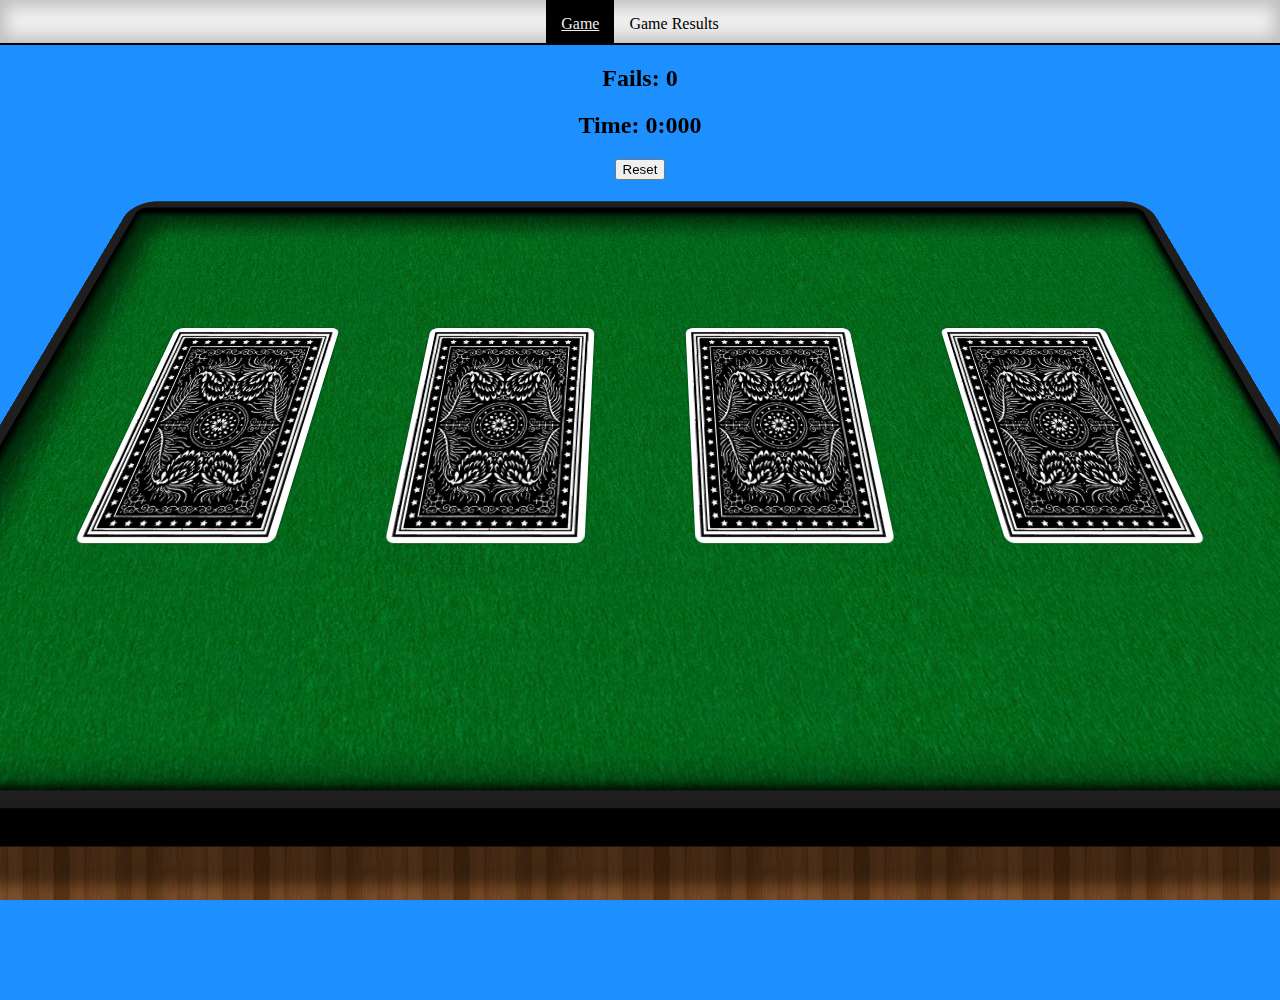
<file: index.html>
<!DOCTYPE html>
<html lang="en">

<head>
  <meta charset="UTF-8" />
  <meta http-equiv="X-UA-Compatible" content="IE=edge" />
  <meta name="viewport" content="width=device-width, initial-scale=1.0" />
  <title> Card Game</title>
  <link rel="stylesheet" href="css/game.css">
</head>

<body>
  <header>
    <nav class="nav-bar">
      <a href="game.html" class="active">
        <div>Game</div>
      </a>
      <a href="game-results.html">
        <div>
          Game Results
        </div>
      </a>
    </nav>
  </header>

  <div class="bg-overlay" style="display: none">
    <div class="win-modal">
      <h2></h2>
      <br>
      <div class="win-modal__save-score">
        <div class="form">
          <label for="score">Name:</label>
          <input name="score" type="text">
          <button onclick="submitScore()">Click here to save score</button>
        </div>
        <div class="saved" style="display:none;">
          SAVED!
        </div>
      </div>
      <br>
      <button onclick="playAgain()">Play Again</button>
    </div>
  </div>

  <div class="game-container">
    <div class="game-ui">
      <h2>Fails: <span id="attempts"></span></h2>
      <h2>
        Time: <span id="timer">0:000</span>
      </h2>
      <button onclick="resetGame()">
        Reset
      </button>
    </div>
    <div class="game">
      <div class="perspective">
        <div class="card-container">
        </div>
        <div class="table-texture">
        </div>
      </div>
    </div>
  </div>
  <script type="text/javascript" src="scripts/util.js"></script>
  <script type="text/javascript" src="scripts/game/timer.js"></script>
  <script type="text/javascript" src="scripts/game/game.js"></script>
  <script>setGame()</script>
</body>

</html>
</file>
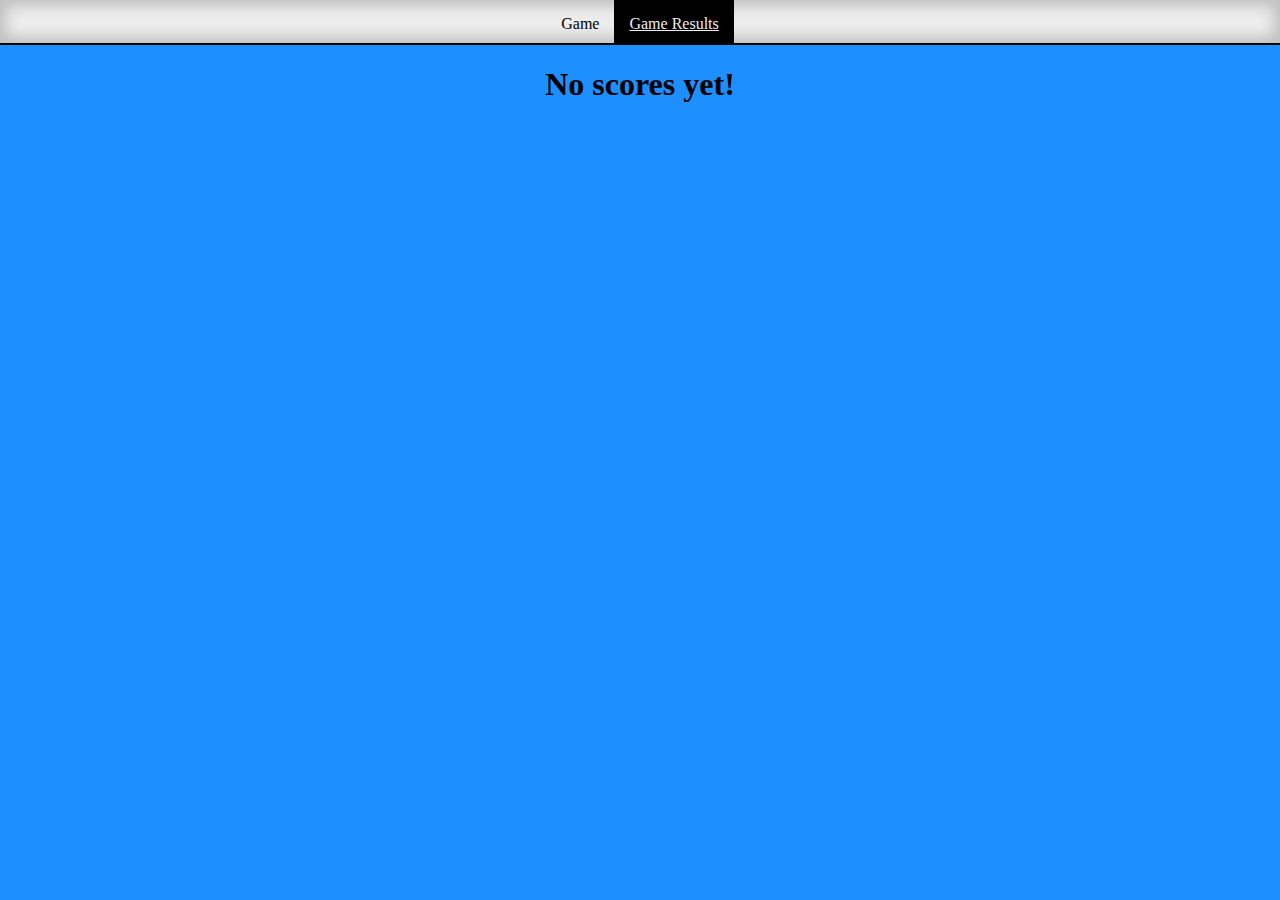
<file: game-results.html>
<!DOCTYPE html>
<html lang="en">

<head>
  <meta charset="UTF-8" />
  <meta http-equiv="X-UA-Compatible" content="IE=edge" />
  <meta name="viewport" content="width=device-width, initial-scale=1.0" />
  <title>Game Results</title>
  <link rel="stylesheet" href="css/results.css">
</head>

<body>
  <header>
    <nav class="nav-bar">

      <a href="index.html">
        <div>Game</div>
      </a>
      <a href="game-results.html" class="active">
        <div>
          Game Results
        </div>
      </a>
    </nav>
  </header>
  <div class="result-container"></div>
  <script type="text/javascript" src="scripts/util.js"></script>
  <script type="text/javascript" src="scripts/game/game-results.js"></script>
</body>

</html>
</file>
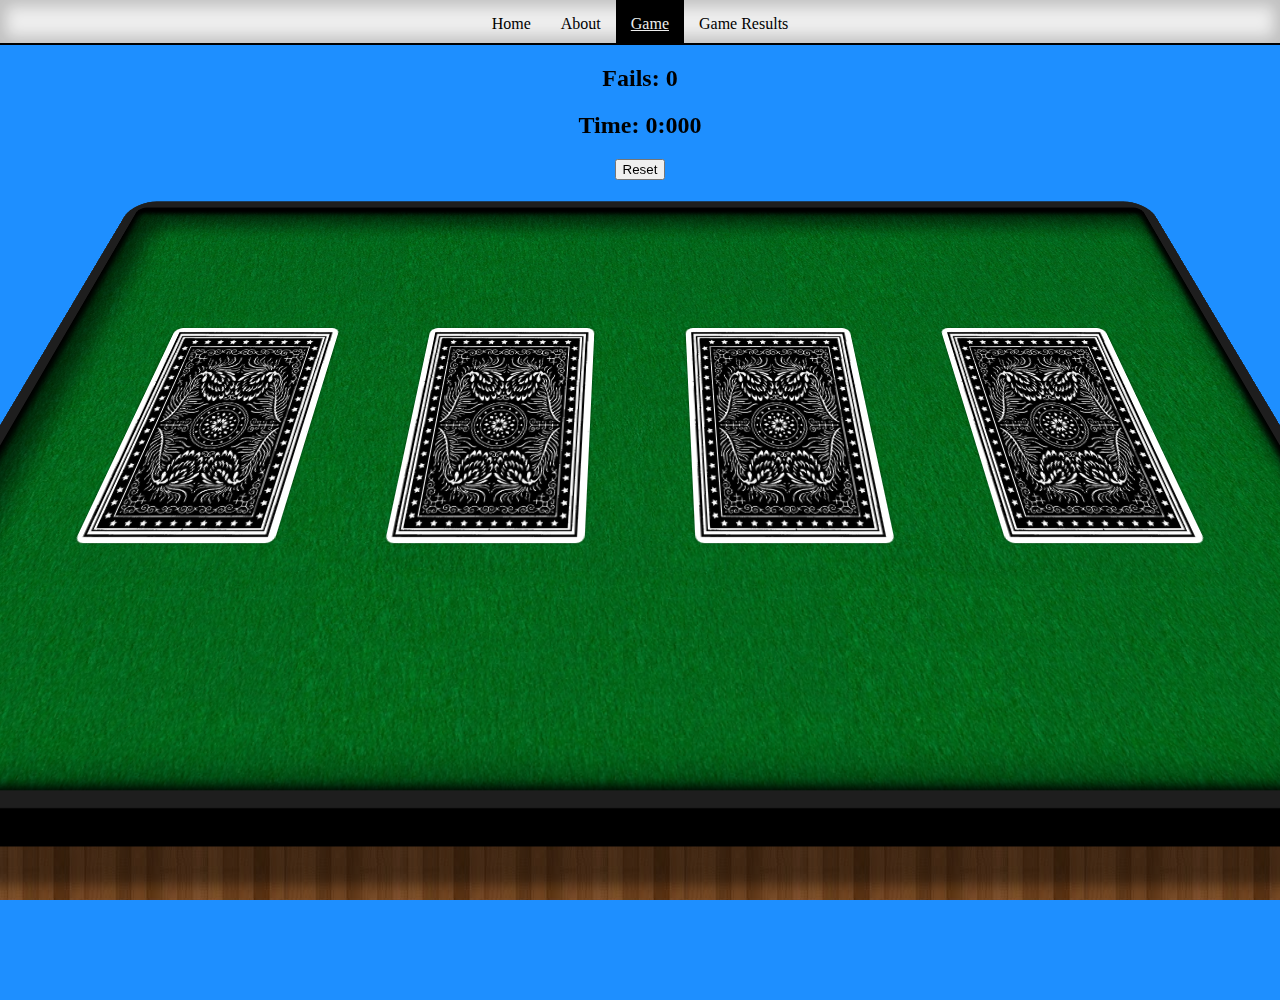
<file: 01_prueba_nivel/game.html>
<!DOCTYPE html>
<html lang="en">

<head>
  <meta charset="UTF-8" />
  <meta http-equiv="X-UA-Compatible" content="IE=edge" />
  <meta name="viewport" content="width=device-width, initial-scale=1.0" />
  <title>Prueba de Nivel - Card Game</title>
  <link rel="stylesheet" href="css/game.css">
</head>

<body>
  <header>
    <nav class="nav-bar">
      <a href="index.html">
        <div>
          Home
        </div>
      </a>
      <a href="about.html">
        <div>
          About
        </div>
      </a>
      <a href="game.html" class="active">
        <div>Game</div>
      </a>
      <a href="game-results.html">
        <div>
          Game Results
        </div>
      </a>
    </nav>
  </header>

  <div class="bg-overlay" style="display: none">
    <div class="win-modal">
      <h2></h2>
      <br>
      <div class="win-modal__save-score">
        <div class="form">
          <label for="score">Name:</label>
          <input name="score" type="text">
          <button onclick="submitScore()">Click here to save score</button>
        </div>
        <div class="saved" style="display:none;">
          SAVED!
        </div>
      </div>
      <br>
      <button onclick="playAgain()">Play Again</button>
    </div>
  </div>

  <div class="game-container">
    <div class="game-ui">
      <h2>Fails: <span id="attempts"></span></h2>
      <h2>
        Time: <span id="timer">0:000</span>
      </h2>
      <button onclick="resetGame()">
        Reset
      </button>
    </div>
    <div class="game">
      <div class="perspective">
        <div class="card-container">
        </div>
        <div class="table-texture">
        </div>
      </div>
    </div>
  </div>
  <script type="text/javascript" src="scripts/util.js"></script>
  <script type="text/javascript" src="scripts/game/timer.js"></script>
  <script type="text/javascript" src="scripts/game/game.js"></script>
  <script>setGame()</script>
</body>

</html>
</file>
<file: css/game.css>
@import "common.css";

.game-container {
    width: 100%;
    height: 100%;
    position: relative;
}

.game-ui {
    position: absolute;
    top: 0;
    left: 0;
    width: 100%;
    z-index: 1;
    text-align: center;
}

.game {
    padding-top: 35px;
}

.perspective {
    perspective: 555px;
    transform-style: preserve-3d;
}

.card-container {
    position: relative;
    border: 12px solid rgb(30, 30, 30);
    background-image: url("./../img/game/table-texture.jpg");
    margin: 0 auto;
    transform: rotateX(25deg);
    display: flex;
    justify-content: center;
    align-items: center;
    height: 666px;
    border-radius: 30px;
    min-width: fit-content;
    box-shadow: 0px 25px 0 0 rgba(0, 0, 0, 1);
}

.card-container::after {
    z-index: -1;
    position: absolute;
    content: "";
    border-radius: 10px;
    width: 100%;
    height: 100%;
    box-shadow: 0px 5px 7px 7px rgba(0, 0, 0, 1) inset;
}
.card-container::before {
    z-index: -1;
    position: absolute;
    content: "";
    border-radius: 10px;
    width: 100%;
    height: 100%;
    box-shadow: 14px 14px 30px 20px rgba(0, 0, 0, 0.6) inset;
}

.table-texture {
    box-shadow: -100px 50px 12px 65px rgba(0, 0, 0, 0.4) inset;
    background-image: url("./../img/game/wood-texture.jpg");
    height: 230px;
    width: 200%;
}

.card__back,
.card__front {
    position: absolute;
    backface-visibility: hidden;
    top: 0;
    left: 0;
    width: 100%;
    height: 100%;
    border-radius: 8px;
    overflow: hidden;
}

.card__back img {
    width: 100%;
    height: 100%;
}

.card__front {
    transform: rotateY(180deg);
    background-color: white;
    display: flex;
    justify-content: center;
    align-items: center;
}

.card {
    margin: 0 50px;
    position: relative;
    height: 260px;
    min-width: 180px;
    width: 180px;
    transform-style: preserve-3d;
    transition: all 0.5s;
    border-radius: 8px;
    box-shadow: 0px 0px 2px 1px rgba(0, 0, 0, 0.2);
    user-select: none;
}

.fliped {
    transform: translateY(0px) rotateY(180deg);
}

.card:not(.fliped) {
    cursor: pointer;
}

.card:not(.fliped):hover {
    transform: rotateX(25deg) translateZ(-70px);
    box-shadow: 15px 30px 7px 8px rgba(0, 0, 0, 0.2);
}

.card .card__corner {
    position: absolute;
    height: 50px;
    width: 50px;
    display: flex;
    flex-direction: column;
    align-items: center;
    justify-content: center;
}

.card .card__corner.up {
    top: 0;
    left: 0;
}

.card .card__corner.down {
    bottom: 0;
    right: 0;
    transform: rotateX(180deg);
}

.card .card__corner img {
    width: 15px;
    height: 15px;
}

.card .card__center {
    width: 50px;
    height: 50px;
}

.win-modal {
    position: absolute;
    text-align: center;
    top: 50%;
    left: 50%;
    width: 90%;
    height: 366px;
    background-color: white;
    padding: 15px;
    background-image: url("./../img/game/pepa.gif");
    background-repeat: repeat-x;
    border-radius: 7px;
    max-width: 700px;
    background-size: 50%;
    z-index: 2;
    transform: translateX(-50%) translateY(-50%);
}

.win-modal__save-score {
    width: fit-content;
    padding: 20px 30px;
    background: #d7d7d7;
    margin: 0 auto;
}

.bg-overlay {
    z-index: 2;
    width: 100%;
    height: 100%;
    background-color: rgba(0, 0, 0, 0.25);
    position: absolute;
}
</file>
<file: css/results.css>
@import "common.css";

.result-container {
    text-align: center;
    width: 85%;
    max-width: 850px;
    margin: 0 auto;
}

.result-container table {
    border: 1px solid black;
    margin-top: 50px;
    width: 100%;
    background-color: var(--white);
}

.result-container table thead tr th,
td {
    padding: 10px;
}
</file>
<file: 01_prueba_nivel/css/game.css>
@import "common.css";

.game-container {
    width: 100%;
    height: 100%;
    position: relative;
}

.game-ui {
    position: absolute;
    top: 0;
    left: 0;
    width: 100%;
    z-index: 1;
    text-align: center;
}

.game {
    padding-top: 35px;
}

.perspective {
    perspective: 555px;
    transform-style: preserve-3d;
}

.card-container {
    position: relative;
    border: 12px solid rgb(30, 30, 30);
    background-image: url("./../img/game/table-texture.jpg");
    margin: 0 auto;
    transform: rotateX(25deg);
    display: flex;
    justify-content: center;
    align-items: center;
    height: 666px;
    border-radius: 30px;
    min-width: fit-content;
    box-shadow: 0px 25px 0 0 rgba(0, 0, 0, 1);
}

.card-container::after {
    z-index: -1;
    position: absolute;
    content: "";
    border-radius: 10px;
    width: 100%;
    height: 100%;
    box-shadow: 0px 5px 7px 7px rgba(0, 0, 0, 1) inset;
}
.card-container::before {
    z-index: -1;
    position: absolute;
    content: "";
    border-radius: 10px;
    width: 100%;
    height: 100%;
    box-shadow: 14px 14px 30px 20px rgba(0, 0, 0, 0.6) inset;
}

.table-texture {
    box-shadow: -100px 50px 12px 65px rgba(0, 0, 0, 0.4) inset;
    background-image: url("./../img/game/wood-texture.jpg");
    height: 230px;
    width: 200%;
}

.card__back,
.card__front {
    position: absolute;
    backface-visibility: hidden;
    top: 0;
    left: 0;
    width: 100%;
    height: 100%;
    border-radius: 8px;
    overflow: hidden;
}

.card__back img {
    width: 100%;
    height: 100%;
}

.card__front {
    transform: rotateY(180deg);
    background-color: white;
    display: flex;
    justify-content: center;
    align-items: center;
}

.card {
    margin: 0 50px;
    position: relative;
    height: 260px;
    min-width: 180px;
    width: 180px;
    transform-style: preserve-3d;
    transition: all 0.5s;
    border-radius: 8px;
    box-shadow: 0px 0px 2px 1px rgba(0, 0, 0, 0.2);
    user-select: none;
}

.fliped {
    transform: translateY(0px) rotateY(180deg);
}

.card:not(.fliped) {
    cursor: pointer;
}

.card:not(.fliped):hover {
    transform: rotateX(25deg) translateZ(-70px);
    box-shadow: 15px 30px 7px 8px rgba(0, 0, 0, 0.2);
}

.card .card__corner {
    position: absolute;
    height: 50px;
    width: 50px;
    display: flex;
    flex-direction: column;
    align-items: center;
    justify-content: center;
}

.card .card__corner.up {
    top: 0;
    left: 0;
}

.card .card__corner.down {
    bottom: 0;
    right: 0;
    transform: rotateX(180deg);
}

.card .card__corner img {
    width: 15px;
    height: 15px;
}

.card .card__center {
    width: 50px;
    height: 50px;
}

.win-modal {
    position: absolute;
    text-align: center;
    top: 50%;
    left: 50%;
    width: 90%;
    height: 366px;
    background-color: white;
    padding: 15px;
    background-image: url("./../img/game/pepa.gif");
    background-repeat: repeat-x;
    border-radius: 7px;
    max-width: 700px;
    background-size: 50%;
    z-index: 2;
    transform: translateX(-50%) translateY(-50%);
}

.win-modal__save-score {
    width: fit-content;
    padding: 20px 30px;
    background: #d7d7d7;
    margin: 0 auto;
}

.bg-overlay {
    z-index: 2;
    width: 100%;
    height: 100%;
    background-color: rgba(0, 0, 0, 0.25);
    position: absolute;
}
</file>
